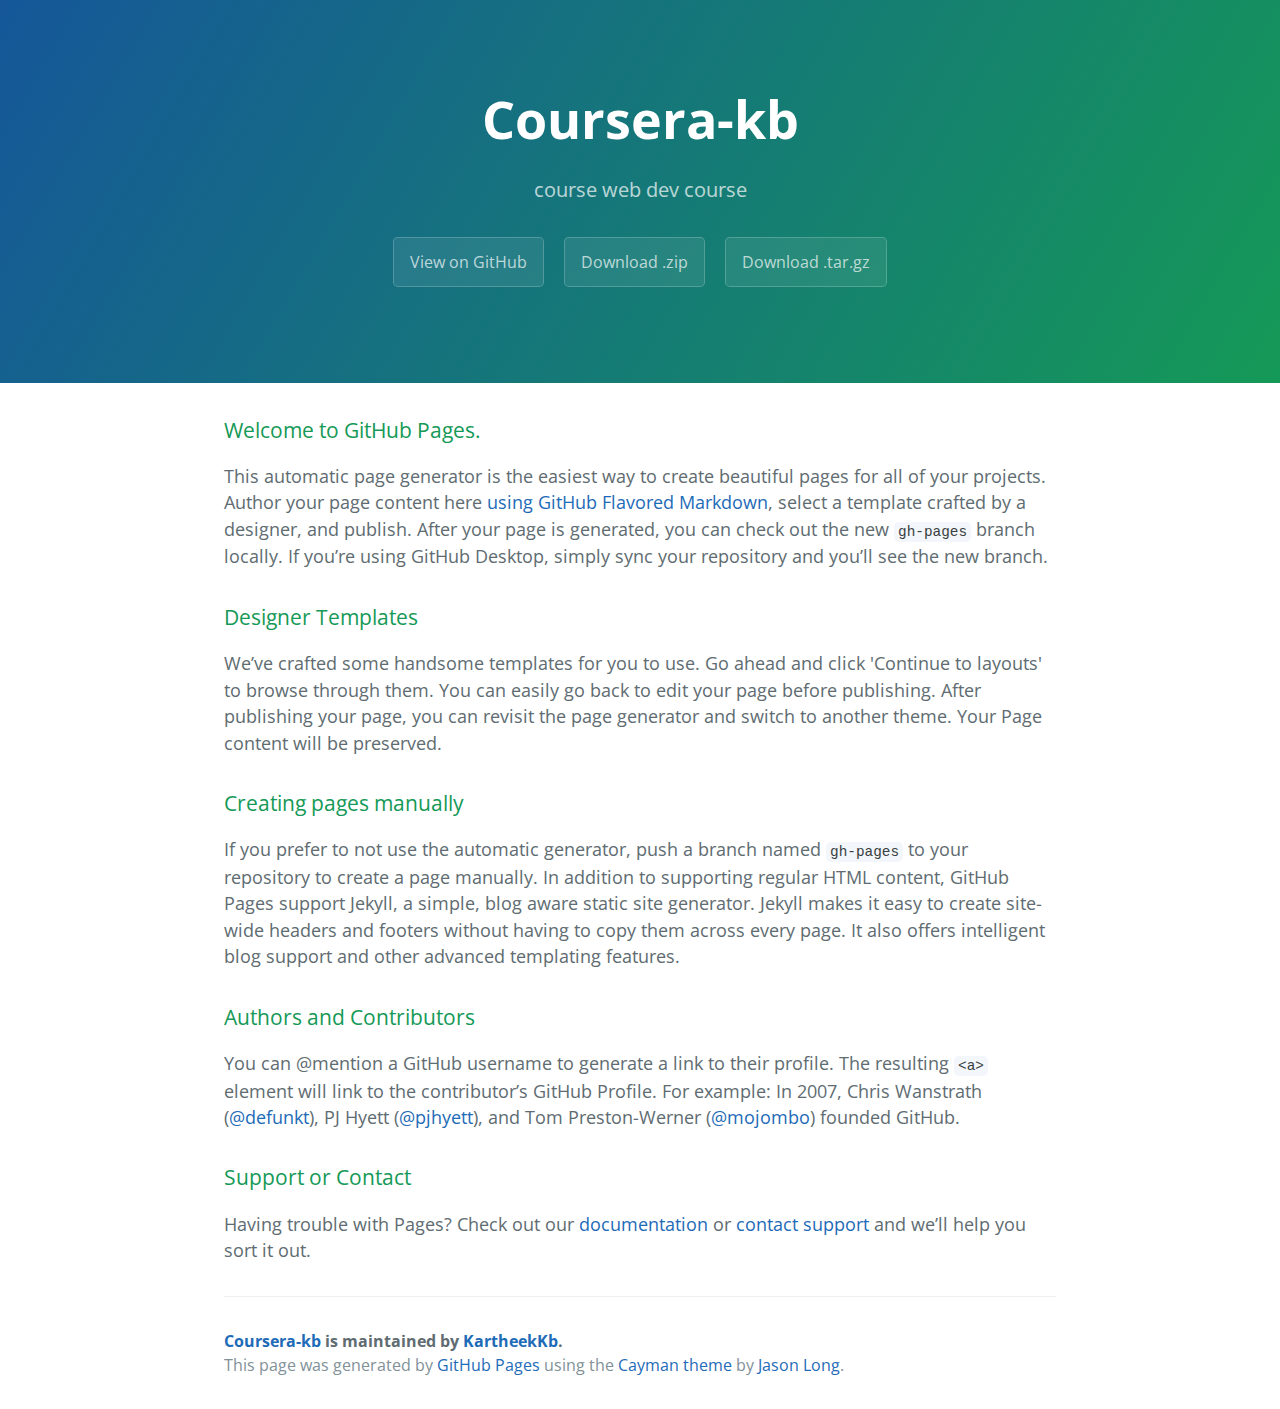
<file: index.html>
<!DOCTYPE html>
<html lang="en-us">
  <head>
    <meta charset="UTF-8">
    <title>Coursera-kb by KartheekKb</title>
    <meta name="viewport" content="width=device-width, initial-scale=1">
    <link rel="stylesheet" type="text/css" href="stylesheets/normalize.css" media="screen">
    <link href='https://fonts.googleapis.com/css?family=Open+Sans:400,700' rel='stylesheet' type='text/css'>
    <link rel="stylesheet" type="text/css" href="stylesheets/stylesheet.css" media="screen">
    <link rel="stylesheet" type="text/css" href="stylesheets/github-light.css" media="screen">
  </head>
  <body>
    <section class="page-header">
      <h1 class="project-name">Coursera-kb</h1>
      <h2 class="project-tagline">course web dev course</h2>
      <a href="https://github.com/KartheekKb/coursera-kb" class="btn">View on GitHub</a>
      <a href="https://github.com/KartheekKb/coursera-kb/zipball/master" class="btn">Download .zip</a>
      <a href="https://github.com/KartheekKb/coursera-kb/tarball/master" class="btn">Download .tar.gz</a>
    </section>

    <section class="main-content">
      <h3>
<a id="welcome-to-github-pages" class="anchor" href="#welcome-to-github-pages" aria-hidden="true"><span aria-hidden="true" class="octicon octicon-link"></span></a>Welcome to GitHub Pages.</h3>

<p>This automatic page generator is the easiest way to create beautiful pages for all of your projects. Author your page content here <a href="https://guides.github.com/features/mastering-markdown/">using GitHub Flavored Markdown</a>, select a template crafted by a designer, and publish. After your page is generated, you can check out the new <code>gh-pages</code> branch locally. If you’re using GitHub Desktop, simply sync your repository and you’ll see the new branch.</p>

<h3>
<a id="designer-templates" class="anchor" href="#designer-templates" aria-hidden="true"><span aria-hidden="true" class="octicon octicon-link"></span></a>Designer Templates</h3>

<p>We’ve crafted some handsome templates for you to use. Go ahead and click 'Continue to layouts' to browse through them. You can easily go back to edit your page before publishing. After publishing your page, you can revisit the page generator and switch to another theme. Your Page content will be preserved.</p>

<h3>
<a id="creating-pages-manually" class="anchor" href="#creating-pages-manually" aria-hidden="true"><span aria-hidden="true" class="octicon octicon-link"></span></a>Creating pages manually</h3>

<p>If you prefer to not use the automatic generator, push a branch named <code>gh-pages</code> to your repository to create a page manually. In addition to supporting regular HTML content, GitHub Pages support Jekyll, a simple, blog aware static site generator. Jekyll makes it easy to create site-wide headers and footers without having to copy them across every page. It also offers intelligent blog support and other advanced templating features.</p>

<h3>
<a id="authors-and-contributors" class="anchor" href="#authors-and-contributors" aria-hidden="true"><span aria-hidden="true" class="octicon octicon-link"></span></a>Authors and Contributors</h3>

<p>You can @mention a GitHub username to generate a link to their profile. The resulting <code>&lt;a&gt;</code> element will link to the contributor’s GitHub Profile. For example: In 2007, Chris Wanstrath (<a href="https://github.com/defunkt" class="user-mention">@defunkt</a>), PJ Hyett (<a href="https://github.com/pjhyett" class="user-mention">@pjhyett</a>), and Tom Preston-Werner (<a href="https://github.com/mojombo" class="user-mention">@mojombo</a>) founded GitHub.</p>

<h3>
<a id="support-or-contact" class="anchor" href="#support-or-contact" aria-hidden="true"><span aria-hidden="true" class="octicon octicon-link"></span></a>Support or Contact</h3>

<p>Having trouble with Pages? Check out our <a href="https://help.github.com/pages">documentation</a> or <a href="https://github.com/contact">contact support</a> and we’ll help you sort it out.</p>

      <footer class="site-footer">
        <span class="site-footer-owner"><a href="https://github.com/KartheekKb/coursera-kb">Coursera-kb</a> is maintained by <a href="https://github.com/KartheekKb">KartheekKb</a>.</span>

        <span class="site-footer-credits">This page was generated by <a href="https://pages.github.com">GitHub Pages</a> using the <a href="https://github.com/jasonlong/cayman-theme">Cayman theme</a> by <a href="https://twitter.com/jasonlong">Jason Long</a>.</span>
      </footer>

    </section>

  
  </body>
</html>
</file>
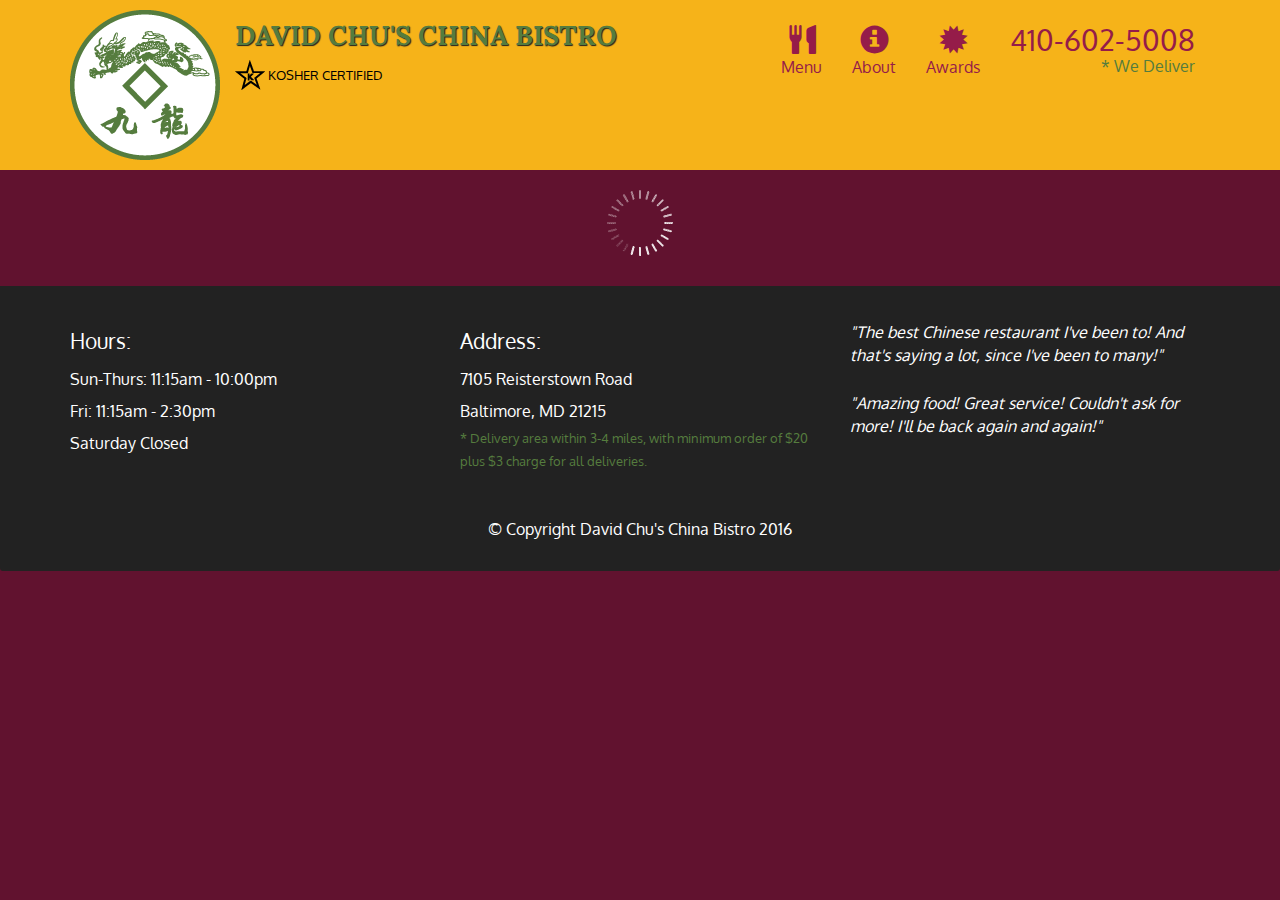
<file: module-5-solution/index.html>
<!doctype html>
<html lang="en">
  <head>
    <meta charset="utf-8">
    <meta http-equiv="X-UA-Compatible" content="IE=edge">
    <meta name="viewport" content="width=device-width, initial-scale=1">
    <title>David Chu's China Bistro</title>
    <link rel="stylesheet" href="css/bootstrap.min.css">
    <link rel="stylesheet" href="css/styles.css">
    <link href='https://fonts.googleapis.com/css?family=Oxygen:400,300,700' rel='stylesheet' type='text/css'>
    <link href='https://fonts.googleapis.com/css?family=Lora' rel='stylesheet' type='text/css'>
  </head>
<body>
  <header>
    <nav id="header-nav" class="navbar navbar-default">
      <div class="container">
        <div class="navbar-header">
          <a href="index.html" class="pull-left visible-md visible-lg">
            <div id="logo-img" alt="Logo image"></div>
          </a>

          <div class="navbar-brand">
            <a href="index.html"><h1>David Chu's China Bistro</h1></a>
            <p>
              <img src="images/star-k-logo.png" alt="Kosher certification">
              <span>Kosher Certified</span>
            </p>
          </div>

          <button id="navbarToggle" type="button" class="navbar-toggle collapsed" data-toggle="collapse" data-target="#collapsable-nav" aria-expanded="false">
            <span class="sr-only">Toggle navigation</span>
            <span class="icon-bar"></span>
            <span class="icon-bar"></span>
            <span class="icon-bar"></span>
          </button>
        </div>
        
        <div id="collapsable-nav" class="collapse navbar-collapse">
           <ul id="nav-list" class="nav navbar-nav navbar-right">
            <li id="navHomeButton" class="visible-xs active">
              <a href="index.html">
                <span class="glyphicon glyphicon-home"></span> Home</a>
            </li>
            <li id="navMenuButton">
              <a href="#" onclick="$dc.loadMenuCategories();">
                <span class="glyphicon glyphicon-cutlery"></span><br class="hidden-xs"> Menu</a>
            </li>
            <li>
              <a href="#">
                <span class="glyphicon glyphicon-info-sign"></span><br class="hidden-xs"> About</a>
            </li>
            <li>
              <a href="#">
                <span class="glyphicon glyphicon-certificate"></span><br class="hidden-xs"> Awards</a>
            </li>
            <li id="phone" class="hidden-xs">
              <a href="tel:410-602-5008">
                <span>410-602-5008</span></a><div>* We Deliver</div>
            </li>
          </ul><!-- #nav-list -->
        </div><!-- .collapse .navbar-collapse -->
      </div><!-- .container -->
    </nav><!-- #header-nav -->
  </header>

  <div id="call-btn" class="visible-xs">
    <a class="btn" href="tel:410-602-5008">
    <span class="glyphicon glyphicon-earphone"></span>
    410-602-5008
    </a>
  </div>
  <div id="xs-deliver" class="text-center visible-xs">* We Deliver</div>

  <div id="main-content" class="container"></div>

  <footer class="panel-footer">
    <div class="container">
      <div class="row">
        <section id="hours" class="col-sm-4">
          <span>Hours:</span><br>
          Sun-Thurs: 11:15am - 10:00pm<br>
          Fri: 11:15am - 2:30pm<br>
          Saturday Closed
          <hr class="visible-xs">
        </section>
        <section id="address" class="col-sm-4">
          <span>Address:</span><br>
          7105 Reisterstown Road<br>
          Baltimore, MD 21215
          <p>* Delivery area within 3-4 miles, with minimum order of $20 plus $3 charge for all deliveries.</p>
          <hr class="visible-xs">
        </section>
        <section id="testimonials" class="col-sm-4">
          <p>"The best Chinese restaurant I've been to! And that's saying a lot, since I've been to many!"</p>
          <p>"Amazing food! Great service! Couldn't ask for more! I'll be back again and again!"</p>
        </section>
      </div>
      <div class="text-center">&copy; Copyright David Chu's China Bistro 2016</div>
    </div>
  </footer>

  <!-- jQuery (Bootstrap JS plugins depend on it) -->
  <script src="js/jquery-2.1.4.min.js"></script>
  <script src="js/bootstrap.min.js"></script>
  <script src="js/ajax-utils.js"></script>
  <script src="js/script.js"></script>
</body>
</html>
</file>
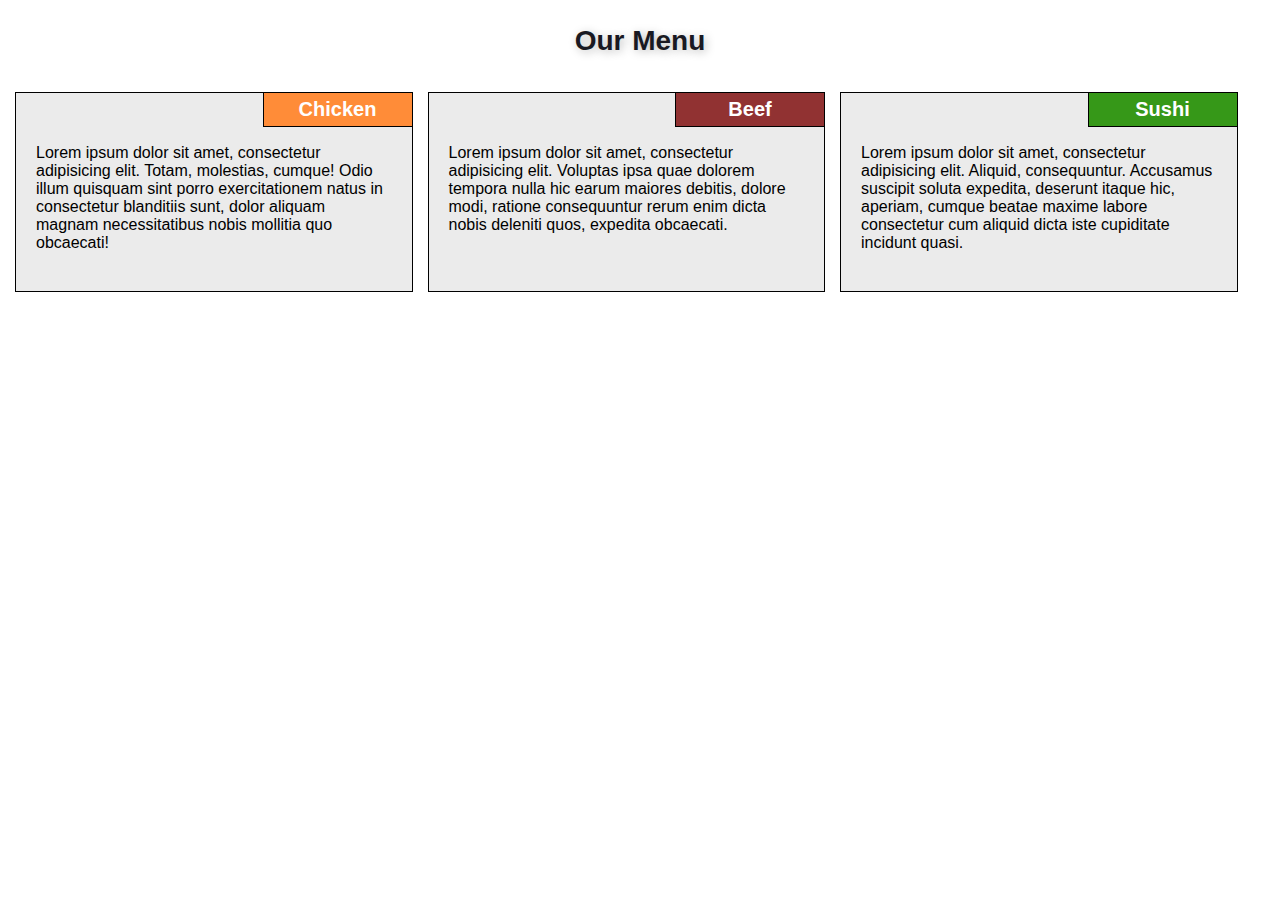
<file: module2-solution/index.html>
<!doctype html>
<html lang="en">
    <head>
        <title>module2-solution</title>
        <meta charset="utf-8">
        <meta name="viewport" content="width=device-width, initial-scale=1">
        <link rel="stylesheet" type="text/css" href="css/styles.css">
    </head>
    
    <body>
           
            <h1>Our Menu</h1>
            <div class="row">
            <div class="col-lg-4 col-md-6 col-sl-12">
               <div class="section">
                <h2 class="chicken">Chicken</h2>
                <p>Lorem ipsum dolor sit amet, consectetur adipisicing elit. Totam, molestias, cumque! Odio illum quisquam sint porro exercitationem natus in consectetur blanditiis sunt, dolor aliquam magnam necessitatibus nobis mollitia quo obcaecati!</p>
                </div>
            </div>
            <div class="col-lg-4 col-md-6 col-sl-12">
               <div class="section">
                <h2 class="beef">Beef</h2>
                <p>Lorem ipsum dolor sit amet, consectetur adipisicing elit. Voluptas ipsa quae dolorem tempora nulla hic earum maiores debitis, dolore modi, ratione consequuntur rerum enim dicta nobis deleniti quos, expedita obcaecati.</p>
                </div>
            </div>
            <div class="col-lg-4 col-md-12 col-sl-12">
                <div class="section">
                <h2 class="sushi">Sushi</h2>
                <p>Lorem ipsum dolor sit amet, consectetur adipisicing elit. Aliquid, consequuntur. Accusamus suscipit soluta expedita, deserunt itaque hic, aperiam, cumque beatae maxime labore consectetur cum aliquid dicta iste cupiditate incidunt quasi.</p>
                </div>
            </div>
            </div>
    </body>
    
</html>
</file>
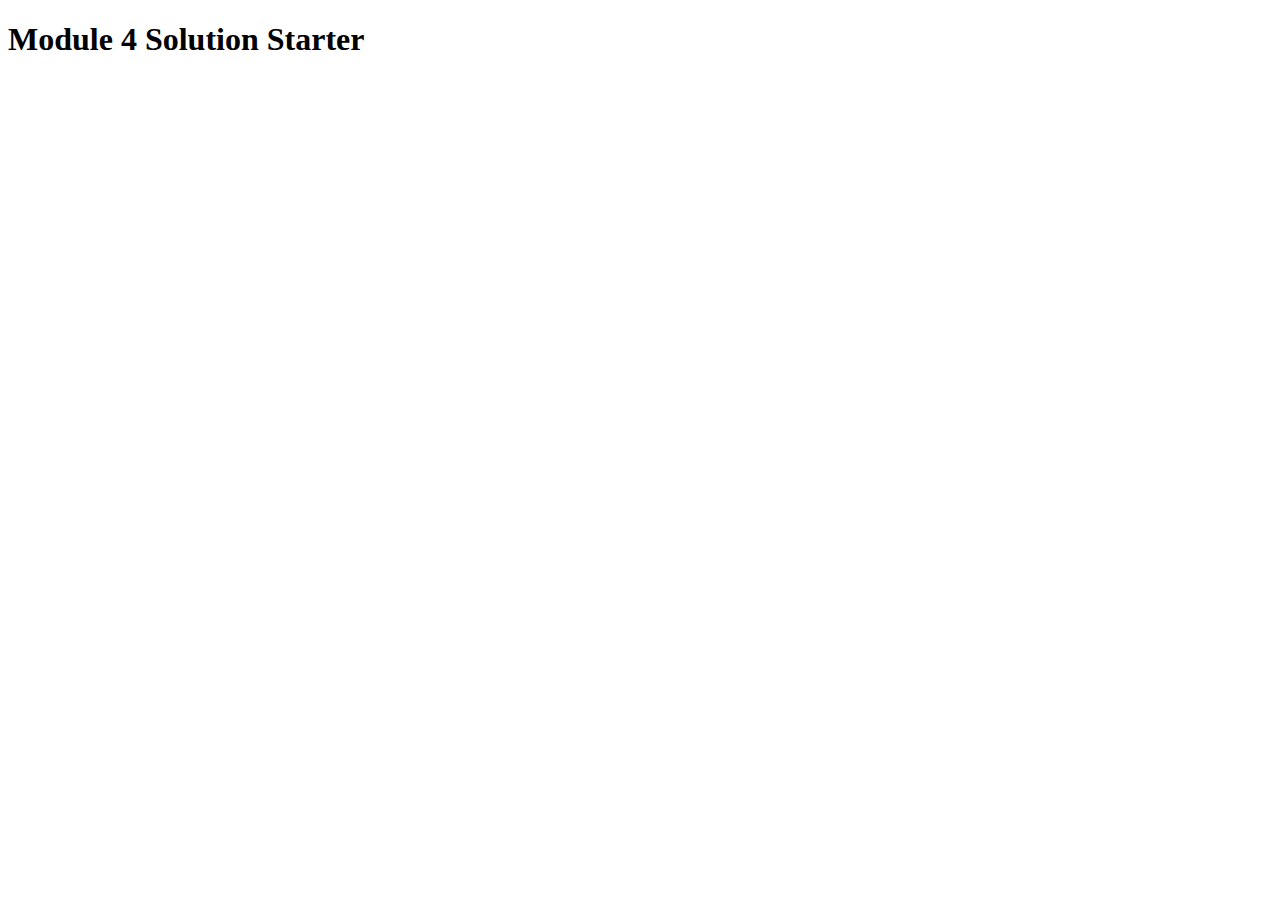
<file: module4-solution/index.html>
<!DOCTYPE html>
<html>
<head>
  <meta charset="utf-8">
  <title>Module 4 Solution Starter</title>
  <script src="SpeakHello.js"></script>
  <script src="SpeakGoodBye.js"></script>
  <script src="script.js"></script>
</head>
<body>
  <h1>Module 4 Solution Starter</h1>
</body>
</html>
</file>
<file: stylesheets/stylesheet.css>
* {
  box-sizing: border-box; }

body {
  padding: 0;
  margin: 0;
  font-family: "Open Sans", "Helvetica Neue", Helvetica, Arial, sans-serif;
  font-size: 16px;
  line-height: 1.5;
  color: #606c71; }

a {
  color: #1e6bb8;
  text-decoration: none; }
  a:hover {
    text-decoration: underline; }

.btn {
  display: inline-block;
  margin-bottom: 1rem;
  color: rgba(255, 255, 255, 0.7);
  background-color: rgba(255, 255, 255, 0.08);
  border-color: rgba(255, 255, 255, 0.2);
  border-style: solid;
  border-width: 1px;
  border-radius: 0.3rem;
  transition: color 0.2s, background-color 0.2s, border-color 0.2s; }
  .btn + .btn {
    margin-left: 1rem; }

.btn:hover {
  color: rgba(255, 255, 255, 0.8);
  text-decoration: none;
  background-color: rgba(255, 255, 255, 0.2);
  border-color: rgba(255, 255, 255, 0.3); }

@media screen and (min-width: 64em) {
  .btn {
    padding: 0.75rem 1rem; } }

@media screen and (min-width: 42em) and (max-width: 64em) {
  .btn {
    padding: 0.6rem 0.9rem;
    font-size: 0.9rem; } }

@media screen and (max-width: 42em) {
  .btn {
    display: block;
    width: 100%;
    padding: 0.75rem;
    font-size: 0.9rem; }
    .btn + .btn {
      margin-top: 1rem;
      margin-left: 0; } }

.page-header {
  color: #fff;
  text-align: center;
  background-color: #159957;
  background-image: linear-gradient(120deg, #155799, #159957); }

@media screen and (min-width: 64em) {
  .page-header {
    padding: 5rem 6rem; } }

@media screen and (min-width: 42em) and (max-width: 64em) {
  .page-header {
    padding: 3rem 4rem; } }

@media screen and (max-width: 42em) {
  .page-header {
    padding: 2rem 1rem; } }

.project-name {
  margin-top: 0;
  margin-bottom: 0.1rem; }

@media screen and (min-width: 64em) {
  .project-name {
    font-size: 3.25rem; } }

@media screen and (min-width: 42em) and (max-width: 64em) {
  .project-name {
    font-size: 2.25rem; } }

@media screen and (max-width: 42em) {
  .project-name {
    font-size: 1.75rem; } }

.project-tagline {
  margin-bottom: 2rem;
  font-weight: normal;
  opacity: 0.7; }

@media screen and (min-width: 64em) {
  .project-tagline {
    font-size: 1.25rem; } }

@media screen and (min-width: 42em) and (max-width: 64em) {
  .project-tagline {
    font-size: 1.15rem; } }

@media screen and (max-width: 42em) {
  .project-tagline {
    font-size: 1rem; } }

.main-content :first-child {
  margin-top: 0; }
.main-content img {
  max-width: 100%; }
.main-content h1, .main-content h2, .main-content h3, .main-content h4, .main-content h5, .main-content h6 {
  margin-top: 2rem;
  margin-bottom: 1rem;
  font-weight: normal;
  color: #159957; }
.main-content p {
  margin-bottom: 1em; }
.main-content code {
  padding: 2px 4px;
  font-family: Consolas, "Liberation Mono", Menlo, Courier, monospace;
  font-size: 0.9rem;
  color: #383e41;
  background-color: #f3f6fa;
  border-radius: 0.3rem; }
.main-content pre {
  padding: 0.8rem;
  margin-top: 0;
  margin-bottom: 1rem;
  font: 1rem Consolas, "Liberation Mono", Menlo, Courier, monospace;
  color: #567482;
  word-wrap: normal;
  background-color: #f3f6fa;
  border: solid 1px #dce6f0;
  border-radius: 0.3rem; }
  .main-content pre > code {
    padding: 0;
    margin: 0;
    font-size: 0.9rem;
    color: #567482;
    word-break: normal;
    white-space: pre;
    background: transparent;
    border: 0; }
.main-content .highlight {
  margin-bottom: 1rem; }
  .main-content .highlight pre {
    margin-bottom: 0;
    word-break: normal; }
.main-content .highlight pre, .main-content pre {
  padding: 0.8rem;
  overflow: auto;
  font-size: 0.9rem;
  line-height: 1.45;
  border-radius: 0.3rem; }
.main-content pre code, .main-content pre tt {
  display: inline;
  max-width: initial;
  padding: 0;
  margin: 0;
  overflow: initial;
  line-height: inherit;
  word-wrap: normal;
  background-color: transparent;
  border: 0; }
  .main-content pre code:before, .main-content pre code:after, .main-content pre tt:before, .main-content pre tt:after {
    content: normal; }
.main-content ul, .main-content ol {
  margin-top: 0; }
.main-content blockquote {
  padding: 0 1rem;
  margin-left: 0;
  color: #819198;
  border-left: 0.3rem solid #dce6f0; }
  .main-content blockquote > :first-child {
    margin-top: 0; }
  .main-content blockquote > :last-child {
    margin-bottom: 0; }
.main-content table {
  display: block;
  width: 100%;
  overflow: auto;
  word-break: normal;
  word-break: keep-all; }
  .main-content table th {
    font-weight: bold; }
  .main-content table th, .main-content table td {
    padding: 0.5rem 1rem;
    border: 1px solid #e9ebec; }
.main-content dl {
  padding: 0; }
  .main-content dl dt {
    padding: 0;
    margin-top: 1rem;
    font-size: 1rem;
    font-weight: bold; }
  .main-content dl dd {
    padding: 0;
    margin-bottom: 1rem; }
.main-content hr {
  height: 2px;
  padding: 0;
  margin: 1rem 0;
  background-color: #eff0f1;
  border: 0; }

@media screen and (min-width: 64em) {
  .main-content {
    max-width: 64rem;
    padding: 2rem 6rem;
    margin: 0 auto;
    font-size: 1.1rem; } }

@media screen and (min-width: 42em) and (max-width: 64em) {
  .main-content {
    padding: 2rem 4rem;
    font-size: 1.1rem; } }

@media screen and (max-width: 42em) {
  .main-content {
    padding: 2rem 1rem;
    font-size: 1rem; } }

.site-footer {
  padding-top: 2rem;
  margin-top: 2rem;
  border-top: solid 1px #eff0f1; }

.site-footer-owner {
  display: block;
  font-weight: bold; }

.site-footer-credits {
  color: #819198; }

@media screen and (min-width: 64em) {
  .site-footer {
    font-size: 1rem; } }

@media screen and (min-width: 42em) and (max-width: 64em) {
  .site-footer {
    font-size: 1rem; } }

@media screen and (max-width: 42em) {
  .site-footer {
    font-size: 0.9rem; } }
</file>
<file: stylesheets/github-light.css>
/*
The MIT License (MIT)

Copyright (c) 2016 GitHub, Inc.

Permission is hereby granted, free of charge, to any person obtaining a copy
of this software and associated documentation files (the "Software"), to deal
in the Software without restriction, including without limitation the rights
to use, copy, modify, merge, publish, distribute, sublicense, and/or sell
copies of the Software, and to permit persons to whom the Software is
furnished to do so, subject to the following conditions:

The above copyright notice and this permission notice shall be included in all
copies or substantial portions of the Software.

THE SOFTWARE IS PROVIDED "AS IS", WITHOUT WARRANTY OF ANY KIND, EXPRESS OR
IMPLIED, INCLUDING BUT NOT LIMITED TO THE WARRANTIES OF MERCHANTABILITY,
FITNESS FOR A PARTICULAR PURPOSE AND NONINFRINGEMENT. IN NO EVENT SHALL THE
AUTHORS OR COPYRIGHT HOLDERS BE LIABLE FOR ANY CLAIM, DAMAGES OR OTHER
LIABILITY, WHETHER IN AN ACTION OF CONTRACT, TORT OR OTHERWISE, ARISING FROM,
OUT OF OR IN CONNECTION WITH THE SOFTWARE OR THE USE OR OTHER DEALINGS IN THE
SOFTWARE.

*/

.pl-c /* comment */ {
  color: #969896;
}

.pl-c1 /* constant, variable.other.constant, support, meta.property-name, support.constant, support.variable, meta.module-reference, markup.raw, meta.diff.header */,
.pl-s .pl-v /* string variable */ {
  color: #0086b3;
}

.pl-e /* entity */,
.pl-en /* entity.name */ {
  color: #795da3;
}

.pl-smi /* variable.parameter.function, storage.modifier.package, storage.modifier.import, storage.type.java, variable.other */,
.pl-s .pl-s1 /* string source */ {
  color: #333;
}

.pl-ent /* entity.name.tag */ {
  color: #63a35c;
}

.pl-k /* keyword, storage, storage.type */ {
  color: #a71d5d;
}

.pl-s /* string */,
.pl-pds /* punctuation.definition.string, string.regexp.character-class */,
.pl-s .pl-pse .pl-s1 /* string punctuation.section.embedded source */,
.pl-sr /* string.regexp */,
.pl-sr .pl-cce /* string.regexp constant.character.escape */,
.pl-sr .pl-sre /* string.regexp source.ruby.embedded */,
.pl-sr .pl-sra /* string.regexp string.regexp.arbitrary-repitition */ {
  color: #183691;
}

.pl-v /* variable */ {
  color: #ed6a43;
}

.pl-id /* invalid.deprecated */ {
  color: #b52a1d;
}

.pl-ii /* invalid.illegal */ {
  color: #f8f8f8;
  background-color: #b52a1d;
}

.pl-sr .pl-cce /* string.regexp constant.character.escape */ {
  font-weight: bold;
  color: #63a35c;
}

.pl-ml /* markup.list */ {
  color: #693a17;
}

.pl-mh /* markup.heading */,
.pl-mh .pl-en /* markup.heading entity.name */,
.pl-ms /* meta.separator */ {
  font-weight: bold;
  color: #1d3e81;
}

.pl-mq /* markup.quote */ {
  color: #008080;
}

.pl-mi /* markup.italic */ {
  font-style: italic;
  color: #333;
}

.pl-mb /* markup.bold */ {
  font-weight: bold;
  color: #333;
}

.pl-md /* markup.deleted, meta.diff.header.from-file */ {
  color: #bd2c00;
  background-color: #ffecec;
}

.pl-mi1 /* markup.inserted, meta.diff.header.to-file */ {
  color: #55a532;
  background-color: #eaffea;
}

.pl-mdr /* meta.diff.range */ {
  font-weight: bold;
  color: #795da3;
}

.pl-mo /* meta.output */ {
  color: #1d3e81;
}
</file>
<file: module-5-solution/css/styles.css>
body {
  font-size: 16px;
  color: #fff;
  background-color: #61122f;
  font-family: 'Oxygen', sans-serif;
}

/** HEADER **/
#header-nav {
  background-color: #f6b319;
  border-radius: 0;
  border: 0;
}

#logo-img {
  background: url('../images/restaurant-logo_large.png') no-repeat;
  width: 150px;
  height: 150px;
  margin: 10px 15px 10px 0;
}

.navbar-brand {
  padding-top: 25px;
}
.navbar-brand h1 { /* Restaurant name */
  font-family: 'Lora', serif;
  color: #557c3e;
  font-size: 1.5em;
  text-transform: uppercase;
  font-weight: bold;
  text-shadow: 1px 1px 1px #222;
  margin-top: 0;
  margin-bottom: 0;
  line-height: .75;
}
.navbar-brand a:hover, .navbar-brand a:focus {
  text-decoration: none;
}
.navbar-brand p { /* Kosher cert */
  color: #000;
  text-transform: uppercase;
  font-size: .7em;
  margin-top: 15px;
}
.navbar-brand p span { /* Star-K */
  vertical-align: middle;
}

#nav-list {
  margin-top: 10px;
}
#nav-list a {
  color: #951C49;
  text-align: center;
}
#nav-list a:hover {
  background: #E7E7E7;
}
#nav-list a span {
  font-size: 1.8em;
}

#phone {
  margin-top: 5px;
}
#phone a { /* Phone number */
  text-align: right;
  padding-bottom: 0;
}
#phone div { /* We Deliver */
  color: #557c3e;
  text-align: right;
  padding-right: 15px;
}

.navbar-header button.navbar-toggle, .navbar-header .icon-bar {
  border: 1px solid #61122f;
}
.navbar-header button.navbar-toggle {
  clear: both;
  margin-top: -30px;
}
/* END HEADER */

/* FOOTER */
.panel-footer {
  margin-top: 30px;
  padding-top: 35px;
  padding-bottom: 30px;
  background-color: #222;
  border-top: 0;
}
.panel-footer div.row {
  margin-bottom: 35px;
}
#hours, #address {
  line-height: 2;
}
#hours > span, #address > span {
  font-size: 1.3em;
}
#address p {
  color: #557c3e;
  font-size: .8em;
  line-height: 1.8;
}
#testimonials {
  font-style: italic;
}
#testimonials p:nth-child(2) {
  margin-top: 25px;
}
/* END FOOTER */



/* HOME PAGE */
.container .jumbotron {
  box-shadow: 0 0 50px #3F0C1F;
  border: 2px solid #3F0C1F;
}

#menu-tile, #specials-tile, #map-tile {
  height: 250px;
  width: 100%;
  margin-bottom: 15px;
  position: relative;
  border: 2px solid #3F0C1F;
  overflow: hidden;
}
#menu-tile:hover, #specials-tile:hover, #map-tile:hover {
  box-shadow: 0 1px 5px 1px #cccccc;
}
#menu-tile {
  background: url('../images/menu-tile.jpg') no-repeat;
  background-position: center;
}
#specials-tile {
  background: url('../images/specials-tile.jpg') no-repeat;
  background-position: center;
}
#menu-tile span, #specials-tile span, #map-tile span {
  position: absolute;
  bottom: 0;
  right: 0;
  width: 100%;
  text-align: center;
  font-size: 1.6em;
  text-transform: uppercase;
  background-color: #000;
  color: #fff;
  opacity: .8;
}
/* END HOME PAGE */

/* MENU CATEGORIES PAGE */
.category-tile { 
  position: relative;
  border: 2px solid #3F0C1F;
  overflow: hidden;
  width: 200px;
  height: 200px;
  margin: 0 auto 15px;
}
.category-tile span {
  position: absolute;
  bottom: 0;
  right: 0;
  width: 100%;
  text-align: center;
  font-size: 1.2em;
  text-transform: uppercase;
  background-color: #000;
  color: #fff;
  opacity: .8;
}
.category-tile:hover {
  box-shadow: 0 1px 5px 1px #cccccc;
}

#menu-categories-title + div {
  margin-bottom: 50px;
}
/* END MENU CATEGORIES PAGE */

/* SINGLE CATEGORY PAGE */
.menu-item-tile {
  margin-bottom: 25px;
}
.menu-item-tile hr {
  width: 80%;
}
.menu-item-tile .menu-item-price {
  font-size: 1.1em;
  text-align: right;
  margin-top: -15px;
  margin-right: -15px;
}
.menu-item-tile .menu-item-price span {
  font-size: .6em;
}
.menu-item-photo {
  position: relative;
  border: 2px solid #3F0C1F; 
  overflow: hidden;
  padding: 0;
  margin-right: -15px;
  margin-left: auto;
  margin-bottom: 20px;
  max-width: 250px;
}
.menu-item-photo div {
  position: absolute;
  bottom: 0;
  right: 0;
  width: 80px;
  background-color: #557c3e;
  text-align: center;
}
.menu-item-description {
  padding-right: 30px;
}
h3.menu-item-title {
  margin: 0 0 10px;
}
.menu-item-details {
  font-size: .9em;
  font-style: italic;
}
/* END SINGLE CATEGORY PAGE */


/********** Large devices only **********/
@media (min-width: 1200px) {
  .container .jumbotron {
    background: url('../images/jumbotron_1200.jpg') no-repeat;
    height: 675px;
  }
}

/********** Medium devices only **********/
@media (min-width: 992px) and (max-width: 1199px) {
  /* Header */
  #logo-img {
    background: url('../images/restaurant-logo_medium.png') no-repeat;
    width: 100px;
    height: 100px;
    margin: 5px 5px 5px 0;
  }
  /* End Header */

  /* Home Page */
  .container .jumbotron {
    background: url('../images/jumbotron_992.jpg') no-repeat;
    height: 558px;
  }
  /* End Home Page */
}

/********** Small devices only **********/
@media (min-width: 768px) and (max-width: 991px) {
  /* Home Page */
  .container .jumbotron {
    background: url('../images/jumbotron_768.jpg') no-repeat;
    height: 432px;
  }
  /* End Home Page */
}

/********** Extra small devices only **********/
@media (max-width: 767px) {
  /* Header */
  .navbar-brand {
    padding-top: 10px;
    height: 80px;
  }
  .navbar-brand h1 { /* Restaurant name */
    padding-top: 10px;
    font-size: 5vw; /* 1vw = 1% of viewport width */
  }
  .navbar-brand p { /* Kosher cert */
    font-size: .6em;
    margin-top: 12px;
  }
  .navbar-brand p img { /* Star-K */
    height: 20px;
  }

  #collapsable-nav a { /* Collapsed nav menu text */
    font-size: 1.2em;
  }
  #collapsable-nav a span { /* Collapsed nav menu glyph */
    font-size: 1em;
    margin-right: 5px;
  }

  #call-btn > a {
    font-size: 1.5em;
    display: block;
    margin: 0 20px;
    padding: 10px;
    border: 2px solid #fff;
    background-color: #f6b319;
    color: #951c49;
  }
  #xs-deliver {
    margin-top: 5px;
    font-size: .7em;
    letter-spacing: .1em;
    text-transform: uppercase;
  }
  /* End Header */

  /* Footer */
  .panel-footer section {
    margin-bottom: 30px;
    text-align: center;
  }
  .panel-footer section:nth-child(3) {
    margin-bottom: 0; /* margin already exists on the whole row */
  }
  .panel-footer section hr {
    width: 50%;
  }
  /* End Footer */

  /* Home Page */
  .container .jumbotron {
    margin-top: 30px;
    padding: 0;
  }
  #menu-tile, #specials-tile {
    width: 360px;
    margin: 0 auto 15px;
  }

  .menu-item-photo {
    margin-right: auto;
  }
  .menu-item-tile .menu-item-price {
    text-align: center;
  }
  .menu-item-description {
    text-align: center;;
  }
}


/********** Super extra small devices Only :-) (e.g., iPhone 4) **********/
@media (max-width: 479px) {
  /* Header */
  .navbar-brand h1 { /* Restaurant name */
    padding-top: 5px;
    font-size: 6vw;
  }
  /* End Header */
  
  /* Home page */
  #menu-tile, #specials-tile {
    width: 280px;
    margin: 0 auto 15px;
  }

  .col-xxs-12 {
    position: relative;
    min-height: 1px;
    padding-right: 15px;
    padding-left: 15px;
    float: left;
    width: 100%;
  }
}
</file>
<file: module2-solution/css/styles.css>
* 
{
    box-sizing: border-box;
}


body 
{
    font-family: sans-serif;
    margin: 0;
    font-size: 16px/18px;
}

h1
{
    text-align: center;
    font-size: 175%;
    margin: 0;
    margin-top: 25px;
    margin-bottom: 20px;
    text-shadow: 2px 2px 10px #bbb;
    color: #191922;
}

h2 
{
    display: inline-block;
    border: 1px solid black;
    padding: 5px;
    font-size: 125%;
    width: 150px;
    text-align: center;
    margin-top: -13px;
    margin-bottom: 0;
    position: absolute;
    right: -1px;
    top: 12px;
    color: #fff;
}

.chicken 
{
    background-color: #ff8c38;
}
.chicken:hover 
{
    background-color: #fff;
    color: #ff8c38;
    cursor: pointer;
}

.beef 
{
    background-color: #913232;
}

.beef:hover 
{
    background-color: #fff;
    color: #913232;
    cursor: pointer;

}

.sushi 
{
    background-color: #369818;
}

.sushi:hover 
{
    background-color: #fff;
    color: #369818;
    cursor: pointer;
}




.section {
    background-color: #ebebeb;
    border: 1px solid black;
    position: relative;
    min-height: 200px;
    margin-right: 15px;
    margin-left: auto;
    margin-bottom: 15px;
    padding: 20px;
    padding-top: 35px;
    box-sizing: border-box;
    min-width: 300px;
    overflow: hidden;

}        


/************* Responsive framework *************/
.row {
    width: 100%;
    margin: 0;
    padding: 15px;
    
}

/************* Desktop Only *************/
@media (min-width: 992px) {
    .col-lg-1, .col-lg-2, .col-lg-3, .col-lg-4, .col-lg-5, .col-lg-6, .col-lg-7, .col-lg-8, .col-lg-9, .col-lg-10, .col-lg-11, .col-lg-12{
        float: left;
    }
    .col-lg-1 {
        width: 8.33%;
    }
    .col-lg-2 {
        width: 16.66%;
    }
    .col-lg-3 {
        width: 25%;
    }
    .col-lg-4 {
        width: 33%;
    }
    .col-lg-5 {
        width: 41.66%;
    }
    .col-lg-6 {
        width: 50%;
    }
    .col-lg-7 {
        width: 58.33%;
    }
    .col-lg-8 {
        width: 66.66%;
    }
    .col-lg-9 {
        width: 74.99%;
    }
    .col-lg-10 {
        width: 83.33%;
    }
    .col-lg-11 {
        width: 91.66%;
    }
    .col-lg-12 {
        width: 100%;
    }
}


/************* Tablets Only *************/
@media (min-width: 768px) and (max-width: 991px) {
     .col-md-1, .col-md-2, .col-md-3, .col-md-4, .col-md-5, .col-md-6, .col-md-7, .col-md-8, .col-md-9, .col-md-10, .col-md-11, .col-md-12{
        float: left;
    }
    .col-md-1 {
        width: 8.33%;
    }
    .col-md-2 {
        width: 16.66%;
    }
    .col-md-3 {
        width: 25%;
    }
    .col-md-4 {
        width: 33%;
    }
    .col-md-5 {
        width: 41.66%;
    }
    .col-md-6 {
        width: 50%;
    }
    .col-md-7 {
        width: 58.33%;
    }
    .col-md-8 {
        width: 66.66%;
    }
    .col-md-9 {
        width: 74.99%;
    }
    .col-md-10 {
        width: 83.33%;
    }
    .col-md-11 {
        width: 91.66%;
    }
    .col-md-12 {
        width: 100%;
    }
}

/********************** Mobile Version ***************************************/
@media (max-width: 767px)
{

.col-sl-1, .col-sl-2, .col-sl-3, .col-sl-4, .col-sl-5, .col-sl-6, .col-sl-7, .col-sl-8, .col-sl-9, .col-sl-10, .col-sl-11, .col-sl-12{
        float: left;
    }
    .col-sl-1 {
        width: 8.33%;
    }
    .col-sl-2 {
        width: 16.66%;
    }
    .col-sl-3 {
        width: 25%;
    }
    .col-sl-4 {
        width: 33%;
    }
    .col-sl-5 {
        width: 41.66%;
    }
    .col-sl-6 {
        width: 50%;
    }
    .col-sl-7 {
        width: 58.33%;
    }
    .col-sl-8 {
        width: 66.66%;
    }
    .col-sl-9 {
        width: 74.99%;
    }
    .col-sl-10 {
        width: 83.33%;
    }
    .col-sl-11 {
        width: 91.66%;
    }
    .col-sl-12 {
        width: 100%;
    }


}
</file>
